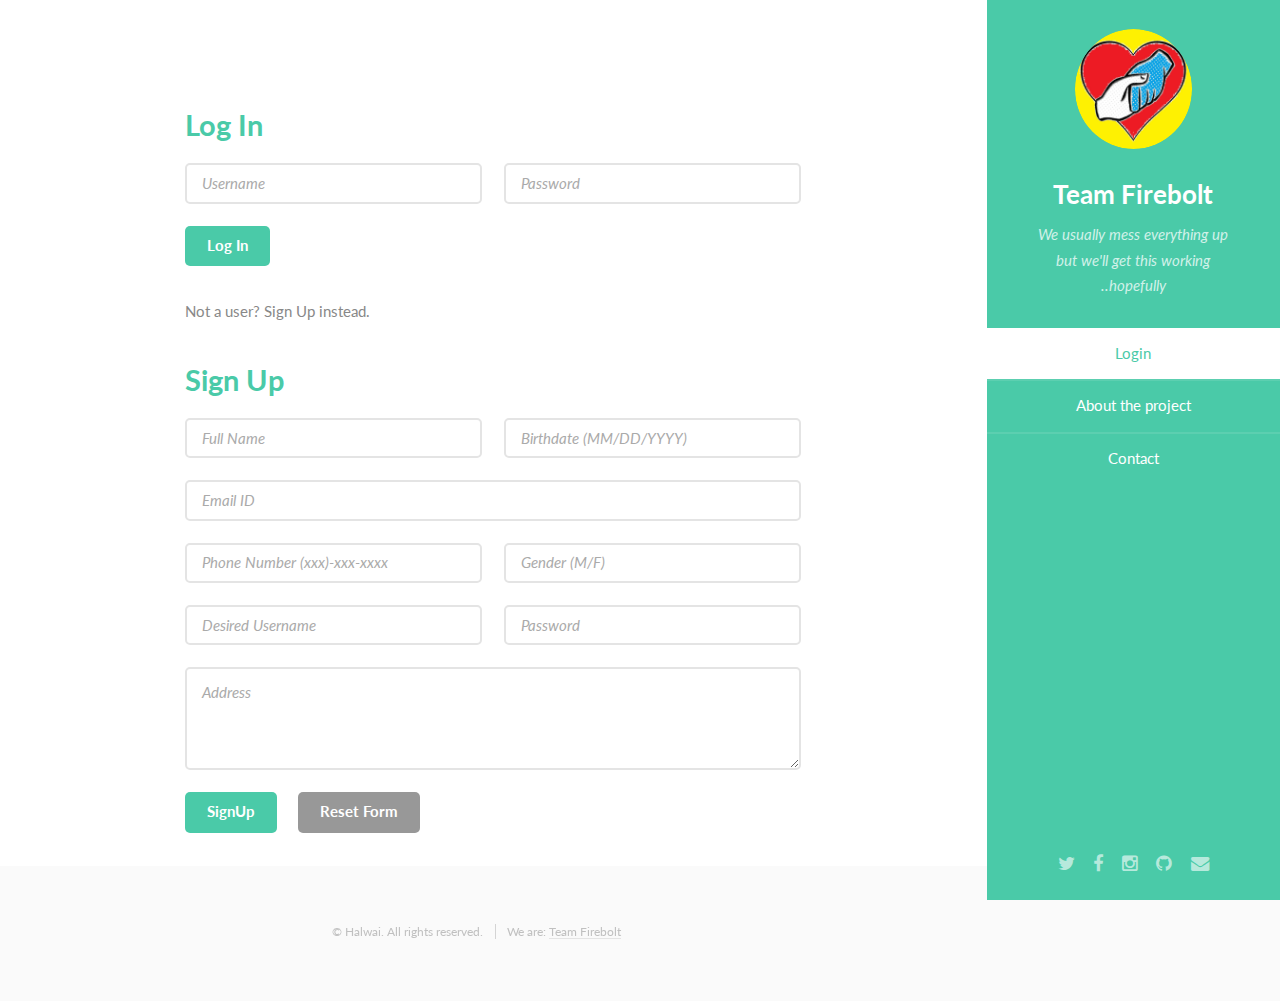
<file: login.html>
<!DOCTYPE HTML>
<!-- Code Author: Aabhas Sharma -->

<html>
	<head>
		<title>Team Firebolt</title>
		<meta http-equiv="content-type" content="text/html; charset=utf-8" />
		<meta name="description" content="" />
		<meta name="keywords" content="" />
		<!--[if lte IE 8]><script src="css/ie/html5shiv.js"></script><![endif]-->
		<script src="js/jquery.min.js"></script>
		<script src="js/jquery.scrollzer.min.js"></script>
		<script src="js/jquery.scrolly.min.js"></script>
		<script src="js/skel.min.js"></script>
		<script src="js/skel-layers.min.js"></script>
		<script src="js/init.js"></script>
		<script src="main.js"></script>
		<link rel="shortcut icon" href="favicon_5.ico" type="image/x-icon">
		<noscript>
			<link rel="stylesheet" href="css/skel.css" />
			<link rel="stylesheet" href="css/style.css" />
			<link rel="stylesheet" href="css/style-xlarge.css" />
		</noscript>
		
	</head>
	<body>
		<div id="wrapper">

			<!-- Header -->
				<section id="header" class="skel-layers-fixed">
					<header>
						<span class="image avatar"><img src="images/avatar6.jpg" alt="" /></span>
						<h1 id="logo"><a href="index.html">Team Firebolt</a></h1>
						<p>We usually mess everything up<br />
						but we'll get this working<br />
						..hopefully
					</p>
					</header>

					<!-- Navigation Menu -->
					<nav id="nav">
						<ul>
							<!--<li><a href="#"><font color = "FF8000">Login </font></a></li>-->
							<li><a href="login.html" class="active">Login</a></li>
							<li><a href="index.html">About the project</a></li>
							<!--<li><a href="#three">Our plans</a></li>-->
							<li><a href="index.html">Contact</a></li>
						</ul>
					</nav>
					<!-- Footer Menu -->
					<footer>
						<ul class="icons">
							<li><a href="www.twitter.com" class="icon fa-twitter"><span class="label">Twitter</span></a></li>
							<li><a href="www.facebook.com" class="icon fa-facebook"><span class="label">Facebook</span></a></li>
							<li><a href="www.instagram.com" class="icon fa-instagram"><span class="label">Instagram</span></a></li>
							<li><a href="http://www.reddit.com/r/funny/" class="icon fa-github"><span class="label">Github</span></a></li>
							<li><a href="mailto:asharm36@illinois.edu" class="icon fa-envelope"><span class="label">Email</span></a></li>
						</ul>
					</footer>
				</section>

						
				<!-- LogIn Form -->
				<section id="four">
					<div class="container">
						<br><br><br><br>
						<h2><font color= "#4acaa8">Log In</font></h2>
						<form name="login_form" id="login_form" action="javascript:send_login()">
							<div class="row uniform collapse-at-2">
								<div class="6u"><input type="text" name="login_username" id="login_username" placeholder="Username" /></div>
								<div class="6u"><input type="password" name="login_password" id="login_password" placeholder="Password" /></div>
							</div>
							<div class="row uniform">
								<div class="12u">
									<ul class="actions">
										<!--<li><button value ="login" class="special"><a href = "" onclick="send_login();">Login!</a></button>-->
										<li>
											<input type="submit" name="login_button" id="login_button" class="special" value="Log In"/>
										</li>
									</ul>
								</div>
							</div>
						</form>
					</div>
				</section>

				<!-- Sign-Up Form-->
				<section id="four">
					<div class="container">
						<p> Not a user? Sign Up instead.</p>
						<h2><font color= "#4acaa8">Sign Up</font></h2>
						<form name = "signup" id="form" method="post" action = "signup_form.php">
							<div class="row uniform collapse-at-2">
								<div class="6u"><input type="text" name="signup_name" id="signup_name" placeholder="Full Name" /></div>
								<div class="6u"><input type="text" name="signup_birthdate" id="signup_birthdate" placeholder="Birthdate (MM/DD/YYYY)" /></div>
							</div>
							<div class="row uniform">
								<div class="12u"><input type="email" name="signup_email" id="signup_email" placeholder="Email ID" /></div>
							</div>
							<div class="row uniform collapse-at-2">
								<div class="6u"><input type="text" name="signup_phone" id="signup_phone" placeholder="Phone Number (xxx)-xxx-xxxx" /></div>
								<div class="6u"><input type="text" name="signup_gender" id="signup_gender" placeholder="Gender (M/F)" /></div>
							</div>
							<div class="row uniform collapse-at-2">
								<div class="6u"><input type="text" name="signup_username" id="signup_username" placeholder="Desired Username" /></div>
								<div class="6u"><input type="password" name="signup_password" id="signup_password" placeholder="Password" /></div>
							</div>
							<div class="row uniform">
								<div class="12u"><textarea name="signup_address" id="signup_address" placeholder="Address" rows="3"></textarea></div>
							</div>
							<div class="row uniform">
								<div class="12u">
									<ul class="actions">
										<li><input type="submit" name="signup_button" id="signup_button" class="special" value="SignUp" /></li>
										<li><input type="reset" value="Reset Form" /></li>
									</ul>
								</div>
							</div>
						</form>
					</div>
				</section>
					
				</div>

			<!-- Footer -->
				<section id="footer">
					<div class="container">
						<ul class="copyright">
							<li>&copy; Halwai. All rights reserved.</li><li>We are: <a href="https://wiki.cites.illinois.edu/wiki/display/cs411sp15/Team+Firebolt">Team Firebolt</a></li>
						</ul>
					</div>
				</section>
		</div>

		<!-- When redirected from other php pages, behave accordingly -->
		<script>
			//redirected from signup_form.php when username already exists
			if ( getUrlParameter("exists") == 13 )
				alert("Sorry, that username already exists.");
			//redirected from signup_form.php when username is available
			else if(getUrlParameter("exists") == 7)
				alert("User created successfully, login to continue!");
		</script>
	</body>
</html>
</file>
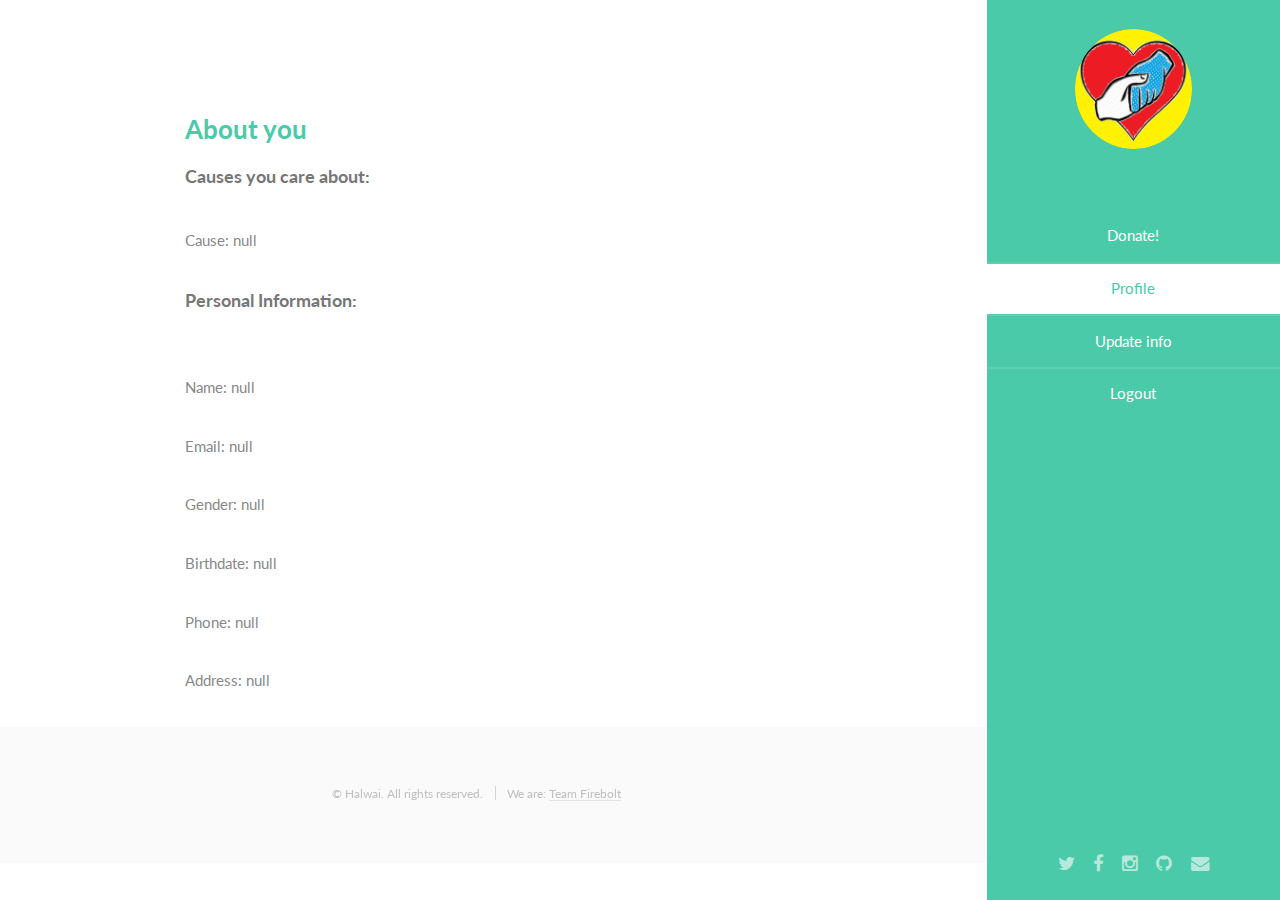
<file: profile.html>
<!DOCTYPE HTML>
<!-- Code Author: Aabhas Sharma -->

<html>
	<head>
		<title>Team Firebolt</title>
		<meta http-equiv="content-type" content="text/html; charset=utf-8" />
		<meta name="description" content="" />
		<meta name="keywords" content="" />
		<!--[if lte IE 8]><script src="css/ie/html5shiv.js"></script><![endif]-->
		<script src="js/jquery.min.js"></script>
		<script src="js/jquery.scrollzer.min.js"></script>
		<script src="js/jquery.scrolly.min.js"></script>
		<script src="js/skel.min.js"></script>
		<script src="js/skel-layers.min.js"></script>
		<script src="js/init.js"></script>
		<script src="main.js"></script>
		<link rel="shortcut icon" href="favicon_5.ico" type="image/x-icon">
		<noscript>
			<link rel="stylesheet" href="css/skel.css" />
			<link rel="stylesheet" href="css/style.css" />
			<link rel="stylesheet" href="css/style-xlarge.css" />
		</noscript>
		<script>
			if (getUrlParameter("update") == 1 )
			{
				var up_name = localStorage.getItem("Altruist-CurrUser-username");
				//alert("Sorry, that username already exists.");
				send_update(up_name);
			}
			else if(getUrlParameter("update") == 0)
				alert("User created successfully, login to continue!");
		</script>
		<script>
							window.onload = function()
							{
								var a = document.getElementById("logoff");
								a.onclick = function()
								{
									alert("Logging out");
									localstorage.clear();
								}
								return false;
							}
		</script>
		<!--[if lte IE 8]><link rel="stylesheet" href="css/ie/v8.css" /><![endif]-->
		
	</head>
	<body>
		<div id="wrapper">

			<!-- Header -->
				<section id="header" class="skel-layers-fixed">
					<header>
						<span class="image avatar"><img src="images/avatar6.jpg" alt="" /></span>
						<h1 id="logo"><a href="#"></a></h1>
						<script>
							var logo = localStorage.getItem("Altruist-CurrUser-name");
							$('#logo').html(logo);
						</script>
					</header>
					<!-- Navigation Menu -->
					<nav id="nav">
						<ul>
							<!--<li><a href="#"><font color = "FF8000">Login </font></a></li>-->
							<li><a href="donate.html">Donate!</a></li>
							<li><a href="#" class="active">Profile</a></li>
							<li><a href="settings.html">Update info</a></li>
							<li><a id="logoff" href="index.html">Logout</a></li>	
						</ul>
					</nav>
					<!-- Footer Menu -->
					<footer>
						<ul class="icons">
							<li><a href="www.twitter.com" class="icon fa-twitter"><span class="label">Twitter</span></a></li>
							<li><a href="www.facebook.com" class="icon fa-facebook"><span class="label">Facebook</span></a></li>
							<li><a href="www.instagram.com" class="icon fa-instagram"><span class="label">Instagram</span></a></li>
							<li><a href="www.reddit.com/r/funny/" class="icon fa-github"><span class="label">Github</span></a></li>
							<li><a href="mailto:asharm36@illinois.edu" class="icon fa-envelope"><span class="label">Email</span></a></li>
						</ul>
					</footer>
				</section>
			
				<!-- Populating page with user's info -->
				<section id="four">
					<div class="container">
						<p><br><br><br></p>
						<form method="post" action="contact_form.php" id="form">
							<h3><font color="#4acaa8"> About you </font></h3>
							<!--<p><br><br><br><br></p>-->
							<h4> Causes you care about:<br><br></h4>
							<p id = "curr_cause1">	Cause 1: <br><br>			</p>
							<p></p>
							<h4> Personal Information:<br><br></h4>
							<p></p>
							<p id = "curr_name">	Name: <br><br>			</p>
							<p id = "curr_email">	Email ID: <br><br>		</p>
							<p id = "curr_gender">	Gender: <br><br>		</p>
							<p id = "curr_bday">	Birthdate <br><br>		</p>
							<p id = "curr_phone">	Phone: <br><br>			</p>
							<p id = "curr_addr">	Address: <br><br>		</p>
							
							<script>
								var curr_cause1 = localStorage.getItem("Altruist-CurrUser-cause1");
								$('#curr_cause1').html("Cause:    " + curr_cause1);

								var curr_name = localStorage.getItem("Altruist-CurrUser-name");
								$('#curr_name').html("Name:    " + curr_name);

								var curr_email = localStorage.getItem("Altruist-CurrUser-email");
								$('#curr_email').html("Email:    " + curr_email);

								var curr_gender = localStorage.getItem("Altruist-CurrUser-gender");
								$('#curr_gender').html("Gender:    " + curr_gender);

								var curr_bday = localStorage.getItem("Altruist-CurrUser-birthdate");
								$('#curr_bday').html("Birthdate:    " + curr_bday);

								var curr_phone = localStorage.getItem("Altruist-CurrUser-phone");
								$('#curr_phone').html("Phone:    " + curr_phone);

								var curr_addr = localStorage.getItem("Altruist-CurrUser-address");
								$('#curr_addr').html("Address:    " + curr_addr);
								
							</script>
						</form>
					</div>
				</section>
			
		</div>

			<!-- Footer -->
			<section id="footer">
				<div class="container">
					<ul class="copyright">
						<li>&copy; Halwai. All rights reserved.</li><li>We are: <a href="https://wiki.cites.illinois.edu/wiki/display/cs411sp15/Team+Firebolt">Team Firebolt</a></li>
					</ul>
				</div>
			</section>	
			
		</div>
	</body>
</html>
</file>
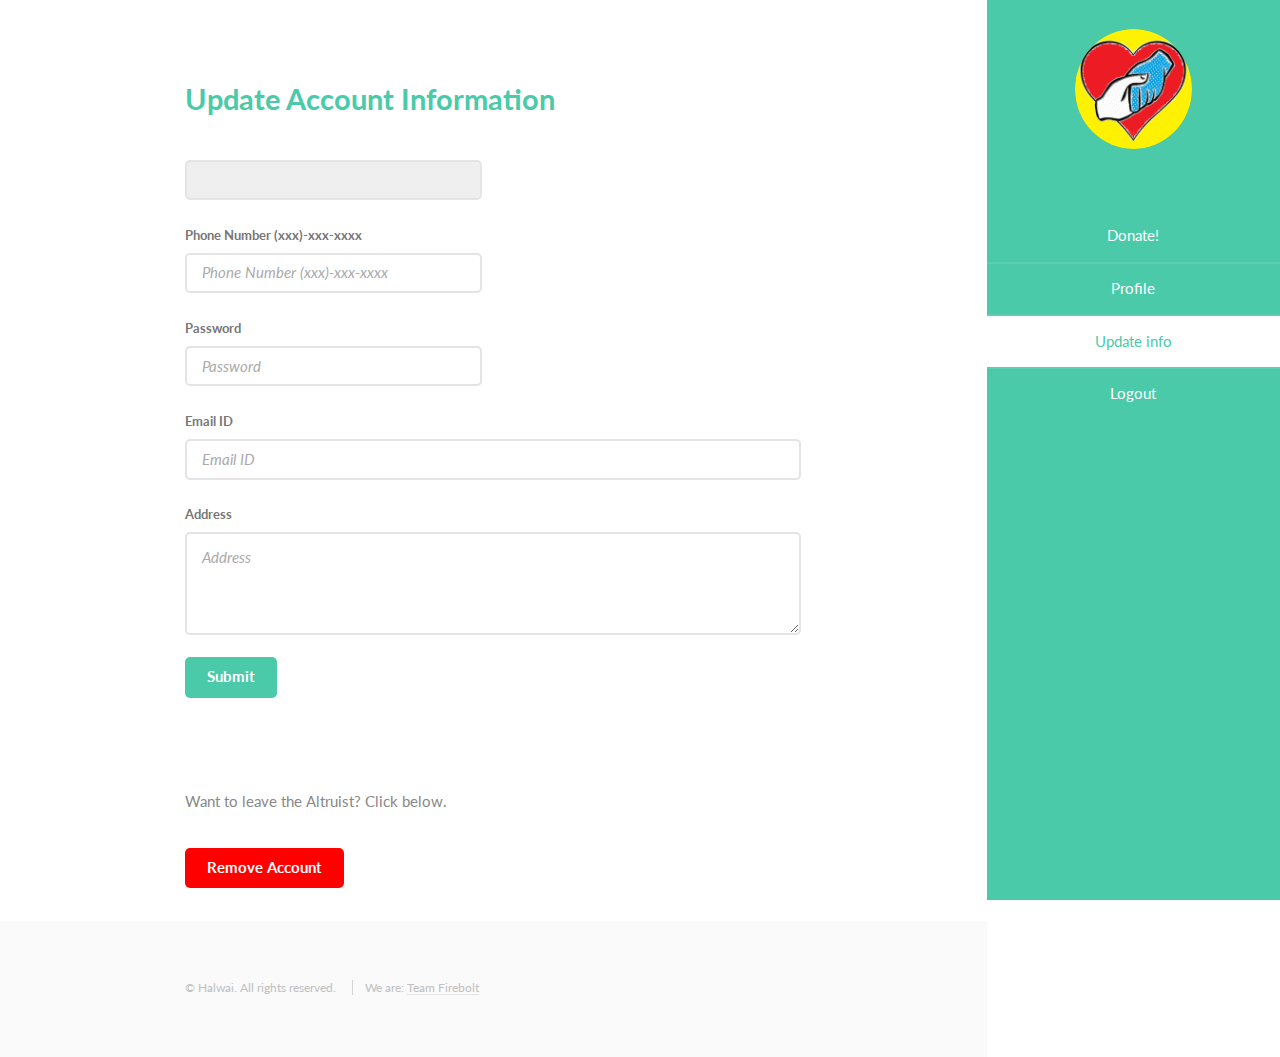
<file: settings.html>
<!DOCTYPE HTML>
<!-- Code Author: Aabhas Sharma -->

<html>
<head>
	<meta content="text/html; charset=utf-8" http-equiv="Content-Type" />
	<title>TheAltruist</title>
	<meta content="" name="description" />
	<meta content="" name="keywords" /><!--[if lte IE 8]><script src="css/ie/html5shiv.js"></script><![endif]--><script src="js/jquery.min.js"></script><script src="js/jquery.scrollzer.min.js"></script><script src="js/jquery.scrolly.min.js"></script><script src="js/skel.min.js"></script><script src="js/skel-layers.min.js"></script><script src="js/init.js"></script>
	<link href="favicon_5.ico" rel="shortcut icon" type="image/x-icon" />
		<noscript>
			<link rel="stylesheet" href="css/skel.css" />
			<link rel="stylesheet" href="css/style.css" />
			<link rel="stylesheet" href="css/style-xlarge.css" />
		</noscript><!--[if lte IE 8]><link rel="stylesheet" href="css/ie/v8.css" /><![endif]-->
		<script src="main.js"></script>
		<script>
							window.onload = function()
							{
								var a = document.getElementById("logoff");
								a.onclick = function()
								{
									alert("Logging out");
									localstorage.clear();
								}
								return false;
							}
		</script>
</head>

	<body>
	<div id="wrapper"><!-- Header -->
		<section class="skel-layers-fixed" id="header">
			<header><span class="image avatar"><img alt="" src="images/avatar6.jpg" /></span>
			<h1 id="logo"></h1>
			<script>
				var logo = localStorage.getItem("Altruist-CurrUser-name");
				$('#logo').html(logo);
			</script>
			</header>
			<!-- Navigation Menu -->
			<nav id="nav">
			<ul>
				<li><a href="donate.html">Donate!</a></li>
				<li><a href="profile.html">Profile</a></li>
				<li><a class="active" href="#" class="active">Update info</a></li>
				<li><a id="logoff" href="index.html">Logout</a></li>
			</ul>
			</nav>
		</section>


		<section id="four">
			<div class="container"><br />
			<br />
			<br />

			<h2><font color="#4acaa8">Update Account Information</font></h2>

			<form name="settings" id="settings" method="post" action="updatedb.php">
				<div class="row uniform">
				<div class="6u"><input id="name" name="name" plac	eholder="You can't see me" type="hidden" /></div>
				</div>

				<div class="row uniform">
				<div class="6u"><select id="cause" name="cause">
					<option disabled="disabled" selected="selected">Causes you care about</option>
					<option value="Health">Health</option>
					<option value="Education">Education</option>
					<option value="Disabilities">Disabilities</option>
					<option value="Environment">Environment</option>
					 </select>
				</div>
				</div>
				
				<br><h5>Phone Number (xxx)-xxx-xxxx</h5>
				<div class="row uniform collapse-at-2">
				<div class="6u"><input id="phone" name="phone" placeholder="Phone Number (xxx)-xxx-xxxx" type="text" /></div>
				</div>

				<br><h5>Password</h5>
				<div class="row uniform collapse-at-2">
				<div class="6u"><input id="password" name="password" placeholder="Password" type="text" /></div>
				</div>

				<br><h5>Email ID</h5>
				<div class="row uniform">
				<div class="12u"><input id="email" name="email" placeholder="Email ID" type="email" /></div>
				</div>

				<br><h5>Address</h5>
				<div class="row uniform">
				<div class="12u"><textarea id="address" name="address" placeholder="Address" rows="3"></textarea></div>
				</div>

				<div class="row uniform">
				<div class="12u">
				<ul class="actions">
					<li><input class="special" type="submit" value="Submit" /></li>
				</ul>
					
					<script>
						//pre-filling text fields
						var curr_cause1 = localStorage.getItem("Altruist-CurrUser-cause1");
						$('#cause').val(curr_cause1);

						var curr_username = localStorage.getItem("Altruist-CurrUser-username");
						$('#name').val(curr_username);

						var curr_phone = localStorage.getItem("Altruist-CurrUser-phone");
						$('#phone').val(curr_phone);
						
						var curr_email = localStorage.getItem("Altruist-CurrUser-email");
						$('#email').val(curr_email);
						
						var curr_password = localStorage.getItem("Altruist-CurrUser-password");
						$('#password').val(curr_password);
						
						var curr_address = localStorage.getItem("Altruist-CurrUser-address");
						$('#address').val(curr_address);
						
					</script>
				</div>
				</div>
			</form>
			</div>
		</section>

	<section id="two">
		<div class="container">
			<form name="remove" id="remove" method="post" action="delete.php">
			<div class="6u">
					<ul class="actions">
						<li><p><br> Want to leave the Altruist? Click below.</p></li>
						<li><input class="special" style="background-color:red" type="submit" value="Remove Account" /></li>
						<div class="row uniform">
							<div class="6u"><input id="rem_name" name="rem_name" placeholder="You can't see me" type="hidden" /></div>
						</div>
					<script>
						var rem_username = localStorage.getItem("Altruist-CurrUser-username");
						$('#rem_name').val(rem_username);
					</script>
					</ul>
			</div>
		</form>
		</div>
	</section>

	<!-- Footer -->
	<section id="footer">
	<div class="container">
	<ul class="copyright">
		<li>&copy; Halwai. All rights reserved.</li>
		<li>We are: <a href="https://wiki.cites.illinois.edu/wiki/display/cs411sp15/Team+Firebolt">Team Firebolt</a></li>
	</ul>
	</div>
	</section>
	</body>
</html>
</file>
<file: css/style-xlarge.css>
/*
	Read Only by HTML5 UP
	html5up.net | @n33co
	Free for personal and commercial use under the CCA 3.0 license (html5up.net/license)
*/

/* Basic */

	body, input, select, textarea {
		font-size: 13pt;
	}

/* Header */

	#header {
		width: 21em;
	}

		#header > header {
			padding: 2em;
		}

		#header > footer {
			padding: 1.5em;
		}

/* Wrapper */

	#wrapper {
		padding-right: 21em;
	}

/* Main */

	#main > section > .container {
		padding: 4em 0 2em 0;
	}
</file>
<file: css/ie/v8.css>
/*
	Read Only by HTML5 UP
	html5up.net | @n33co
	Free for personal and commercial use under the CCA 3.0 license (html5up.net/license)
*/

/* Basic */

	code,
	input[type="text"],
	input[type="password"],
	input[type="email"],
	select,
	textarea,
	.box,
	.image,
	.image img,
	input[type="submit"],
	input[type="reset"],
	input[type="button"],
	.button {
		position: relative;
		-ms-behavior: url("css/ie/PIE.htc");
	}

/* Form */

	input[type="text"],
	input[type="password"],
	input[type="email"],
	select {
		line-height: 2.75em;
	}

	input[type="checkbox"],
	input[type="radio"] {
		-moz-appearance: normal;
		-webkit-appearance: normal;
		-o-appearance: normal;
		-ms-appearance: normal;
		appearance: normal;
	}

		input[type="checkbox"] + label,
		input[type="radio"] + label {
			padding: 0 0 0 1.5em;
		}

			input[type="checkbox"] + label:before,
			input[type="radio"] + label:before {
				display: none;
			}

/* Button */

	input[type="submit"].alt,
	input[type="reset"].alt,
	input[type="button"].alt,
	.button.alt {
		border: solid 2px #e4e4e4;
	}
</file>
<file: css/skel.css>
/* Resets (http://meyerweb.com/eric/tools/css/reset/ | v2.0 | 20110126 | License: none (public domain)) */

	html,body,div,span,applet,object,iframe,h1,h2,h3,h4,h5,h6,p,blockquote,pre,a,abbr,acronym,address,big,cite,code,del,dfn,em,img,ins,kbd,q,s,samp,small,strike,strong,sub,sup,tt,var,b,u,i,center,dl,dt,dd,ol,ul,li,fieldset,form,label,legend,table,caption,tbody,tfoot,thead,tr,th,td,article,aside,canvas,details,embed,figure,figcaption,footer,header,hgroup,menu,nav,output,ruby,section,summary,time,mark,audio,video{margin:0;padding:0;border:0;font-size:100%;font:inherit;vertical-align:baseline;}article,aside,details,figcaption,figure,footer,header,hgroup,menu,nav,section{display:block;}body{line-height:1;}ol,ul{list-style:none;}blockquote,q{quotes:none;}blockquote:before,blockquote:after,q:before,q:after{content:'';content:none;}table{border-collapse:collapse;border-spacing:0;}body{-webkit-text-size-adjust:none}

/* Box Model */

	*, *:before, *:after {
		-moz-box-sizing: border-box;
		-webkit-box-sizing: border-box;
		box-sizing: border-box;
	}

/* Container */

	body {
		/* min-width: (containers) */
		min-width: 45em;
	}

	.container {
		margin-left: auto;
		margin-right: auto;
		
		/* width: (containers) */
		width: 45em;
	}

	/* Modifiers */
	
		.container.small {
			/* width: (containers) * 0.75; */
			width: 45em;
		}

		.container.large {
			width: 100%;

			/* max-width: (containers) * 1.25; */
			max-width: 56.25em;

			/* min-width: (containers); */
			min-width: 45em;
		}

/* Grid */

	.\31 2u { width: 100% }
	.\31 1u { width: 91.6666666667% }
	.\31 0u { width: 83.3333333333% }
	.\39 u { width: 75% }
	.\38 u { width: 66.6666666667% }
	.\37 u { width: 58.3333333333% }
	.\36 u { width: 50% }
	.\35 u { width: 41.6666666667% }
	.\34 u { width: 33.3333333333% }
	.\33 u { width: 25% }
	.\32 u { width: 16.6666666667% }
	.\31 u { width: 8.3333333333% }
	.\-11u { margin-left: 91.6666666667% }
	.\-10u { margin-left: 83.3333333333% }
	.\-9u { margin-left: 75% }
	.\-8u { margin-left: 66.6666666667% }
	.\-7u { margin-left: 58.3333333333% }
	.\-6u { margin-left: 50% }
	.\-5u { margin-left: 41.6666666667% }
	.\-4u { margin-left: 33.3333333333% }
	.\-3u { margin-left: 25% }
	.\-2u { margin-left: 16.6666666667% }
	.\-1u { margin-left: 8.3333333333% }

	/* Rows */

		.row > * {
			float: left;
		}

		.row:after {
			content: '';
			display: block;
			clear: both;
			height: 0;
		}

		.row:first-child > * {
			padding-top: 0 !important;
		}

		.row.uniform > * > :first-child {
			margin-top: 0;
		}

		.row.uniform > * > :last-child {
			margin-bottom: 0;
		}

		/* Normal */

			.row > * {
				/* padding-left: (gutters.vertical) */
				padding-left: 2em;
			}

			.row + .row > * {
				/* padding: (gutters.horizontal) 0 0 (gutters.vertical) */
				padding: 0 0 0 2em;
			}

			.row {
				/* margin-left: -(gutters.vertical) */
				margin-left: -2em;
			}

			.row + .row.uniform > * {
				/* padding: (gutters.vertical) 0 0 (gutters.vertical) */
				padding: 2em 0 0 2em;
			}

		/* Flush */

			.row.flush > * {
				padding-left: 0;
			}

			.row + .row.flush > * {
				padding: 0;
			}

			.row.flush {
				margin-left: 0;
			}

			.row + .row.uniform.flush > * {
				padding: 0;
			}

		/* Quarter */

			.row.quarter > * {
				/* padding-left: (gutters.vertical * 0.25) */
				padding-left: 0.5em;
			}

			.row + .row.quarter > * {
				/* padding: (gutters.horizontal * 0.25) 0 0 (gutters.vertical * 0.25) */
				padding: 0 0 0 0.5em;
			}

			.row.quarter {
				/* margin-left: -(gutters.vertical * 0.25) */
				margin-left: -0.5em;
			}

			.row + .row.uniform.quarter > * {
				/* padding: (gutters.vertical * 0.25) 0 0 (gutters.vertical * 0.25) */
				padding: 0.5em 0 0 0.5em;
			}

		/* Half */

			.row.half > * {
				/* padding-left: (gutters.vertical * 0.5) */
				padding-left: 1em;
			}

			.row + .row.half > * {
				/* padding: (gutters.horizontal * 0.5) 0 0 (gutters.vertical * 0.5) */
				padding: 0 0 0 1em;
			}

			.row.half {
				/* margin-left: -(gutters.vertical * 0.5) */
				margin-left: -1em;
			}

			.row + .row.uniform.half > * {
				/* padding: (gutters.vertical * 0.5) 0 0 (gutters.vertical * 0.5) */
				padding: 1em 0 0 1em;
			}

		/* One and (a) Half */

			.row.oneandhalf > * {
				/* padding-left: (gutters.vertical * 1.5) */
				padding-left: 3em;
			}

			.row + .row.oneandhalf > * {
				/* padding: (gutters.horizontal * 1.5) 0 0 (gutters.vertical * 1.5) */
				padding: 0 0 0 3em;
			}

			.row.oneandhalf {
				/* margin-left: -(gutters.vertical * 1.5) */
				margin-left: -3em;
			}

			.row + .row.uniform.oneandhalf > * {
				/* padding: (gutters.vertical * 1.5) 0 0 (gutters.vertical * 1.5) */
				padding: 3em 0 0 3em;
			}

		/* Double */

			.row.double > * {
				/* padding-left: (gutters.vertical * 2) */
				padding-left: 4em;
			}

			.row + .row.double > * {
				/* padding: (gutters.horizontal * 2) 0 0 (gutters.vertical * 2) */
				padding: 0 0 0 4em;
			}

			.row.double {
				/* margin-left: -(gutters.vertical * 2) */
				margin-left: -4em;
			}

			.row + .row.uniform.double > * {
				/* padding: (gutters.vertical * 2) 0 0 (gutters.vertical * 2) */
				padding: 4em 0 0 4em;
			}
</file>
<file: css/style.css>
@charset "UTF-8";
@import url(font-awesome.min.css);
@import url("http://fonts.googleapis.com/css?family=Lato:400,400italic,700,700italic|Source+Code+Pro:400");

/*
	Read Only by HTML5 UP
	html5up.net | @n33co
	Free for personal and commercial use under the CCA 3.0 license (html5up.net/license)
*/

/* Basic */

	body {
		background: #fff;
	}

	body, input, select, textarea {
		color: #888;
		font-family: "Lato", sans-serif;
		font-size: 16pt;
		font-weight: 400;
		line-height: 1.75em;
	}

	a {
		-moz-transition: color 0.2s ease-in-out, border-color 0.2s ease-in-out;
		-webkit-transition: color 0.2s ease-in-out, border-color 0.2s ease-in-out;
		-o-transition: color 0.2s ease-in-out, border-color 0.2s ease-in-out;
		-ms-transition: color 0.2s ease-in-out, border-color 0.2s ease-in-out;
		transition: color 0.2s ease-in-out, border-color 0.2s ease-in-out;
		border-bottom: solid 1px #e4e4e4;
		color: inherit;
		text-decoration: none;
	}

		a:hover {
			border-bottom-color: transparent;
			color: #4acaa8 !important;
		}

	strong, b {
		color: #777;
		font-weight: 700;
	}

	em, i {
		font-style: italic;
	}

	p {
		margin: 0 0 2.25em 0;
	}

	h1, h2, h3, h4, h5, h6 {
		color: #777;
		font-weight: 700;
		line-height: 1em;
		margin: 0 0 0.5625em 0;
	}

		h1 a, h2 a, h3 a, h4 a, h5 a, h6 a {
			border: 0;
			color: inherit;
			text-decoration: none;
		}

	h2 {
		font-size: 2em;
		line-height: 1.5em;
	}

	h3 {
		font-size: 1.75em;
		line-height: 1.5em;
	}

	h4 {
		font-size: 1.25em;
		line-height: 1.5em;
	}

	h5 {
		font-size: 0.9em;
		line-height: 1.5em;
	}

	h6 {
		font-size: 0.7em;
		line-height: 1.5em;
	}

	sub {
		font-size: 0.8em;
		position: relative;
		top: 0.5em;
	}

	sup {
		font-size: 0.8em;
		position: relative;
		top: -0.5em;
	}

	hr {
		border: 0;
		border-bottom: solid 2px #f4f4f4;
		margin: 2.25em 0;
	}

		hr.major {
			margin: 3.375em 0;
		}

	blockquote {
		border-left: solid 8px #e4e4e4;
		font-style: italic;
		margin: 0 0 2.25em 0;
		padding: 0.5em 0 0.5em 2em;
	}

	code {
		background: #555;
		border-radius: 5px;
		color: #fff;
		font-family: "Source Code Pro", monospace;
		font-size: 0.9em;
		margin: 0 0.25em;
		padding: 0.25em 0.65em;
	}

	pre {
		font-family: "Source Code Pro", monospace;
		font-size: 0.9em;
		margin: 0 0 2.25em 0;
	}

		pre code {
			-webkit-overflow-scrolling: touch;
			display: block;
			line-height: 1.5em;
			overflow-x: auto;
			padding: 1em 1.5em;
		}

	.align-left {
		text-align: left;
	}

	.align-center {
		text-align: center;
	}

	.align-right {
		text-align: right;
	}

/* Section/Article */

	section.special, article.special {
		text-align: center;
	}

	header p {
		color: #aaa;
		position: relative;
		margin: 0 0 1.6875em 0;
	}

	header h2 + p {
		font-size: 1.25em;
		margin-top: -0.5em;
		line-height: 1.5em;
	}

	header h3 + p {
		font-size: 1.1em;
		margin-top: -0.35em;
		line-height: 1.5em;
	}

	header h4 + p,
	header h5 + p,
	header h6 + p {
		font-size: 0.9em;
		margin-top: -0.25em;
		line-height: 1.5em;
	}

	header.major h2 {
		color: #4acaa8;
		font-size: 3.5em;
	}

		header.major h2 + p {
			color: #777;
			font-size: 1.75em;
			font-weight: 700;
			margin-top: -0.75em;
		}

/* Form */

	form {
		margin: 0 0 2.25em 0;
	}

	label {
		color: #777;
		display: block;
		font-size: 0.9em;
		font-weight: 700;
		margin: 0 0 1.125em 0;
	}

	input::-moz-focus-inner {
		border: 0;
		padding: 0;
	}

	input[type="text"],
	input[type="password"],
	input[type="email"],
	select,
	textarea {
		-moz-appearance: none;
		-webkit-appearance: none;
		-o-appearance: none;
		-ms-appearance: none;
		appearance: none;
		border-radius: 5px;
		border: none;
		border: solid 2px #e4e4e4;
		color: inherit;
		display: block;
		outline: 0;
		padding: 0 1em;
		text-decoration: none;
		width: 100%;
	}

		input[type="text"]:invalid,
		input[type="password"]:invalid,
		input[type="email"]:invalid,
		select:invalid,
		textarea:invalid {
			box-shadow: none;
		}

		input[type="text"]:focus,
		input[type="password"]:focus,
		input[type="email"]:focus,
		select:focus,
		textarea:focus {
			border-color: #4acaa8;
		}

	.select-wrapper {
		text-decoration: none;
		display: block;
		position: relative;
	}

		.select-wrapper:before {
			content: "";
			-moz-osx-font-smoothing: grayscale;
			-webkit-font-smoothing: antialiased;
			font-family: FontAwesome;
			font-style: normal;
			font-weight: normal;
			text-transform: none !important;
		}

		.select-wrapper:before {
			color: #e4e4e4;
			display: block;
			height: 2.75em;
			line-height: 2.75em;
			pointer-events: none;
			position: absolute;
			right: 0;
			text-align: center;
			top: 0;
			width: 2.75em;
		}

		.select-wrapper select::-ms-expand {
			display: none;
		}

	input[type="text"],
	input[type="password"],
	input[type="email"],
	select {
		height: 2.75em;
	}

	textarea {
		padding: 0.75em 1em;
	}

	input[type="checkbox"],
	input[type="radio"] {
		-moz-appearance: none;
		-webkit-appearance: none;
		-o-appearance: none;
		-ms-appearance: none;
		appearance: none;
		display: block;
		float: left;
		margin-right: -2em;
		opacity: 0;
		width: 1em;
		z-index: -1;
	}

		input[type="checkbox"] + label,
		input[type="radio"] + label {
			text-decoration: none;
			color: #888;
			cursor: pointer;
			display: inline-block;
			font-size: 1em;
			font-weight: 400;
			padding-left: 2.4em;
			padding-right: 0.75em;
			position: relative;
		}

			input[type="checkbox"] + label:before,
			input[type="radio"] + label:before {
				-moz-osx-font-smoothing: grayscale;
				-webkit-font-smoothing: antialiased;
				font-family: FontAwesome;
				font-style: normal;
				font-weight: normal;
				text-transform: none !important;
			}

			input[type="checkbox"] + label:before,
			input[type="radio"] + label:before {
				background: #fafafa;
				border-radius: 5px;
				border: solid 2px #e4e4e4;
				content: '';
				display: inline-block;
				height: 1.65em;
				left: 0;
				line-height: 1.58125em;
				position: absolute;
				text-align: center;
				top: 0;
				width: 1.65em;
			}

		input[type="checkbox"]:checked + label:before,
		input[type="radio"]:checked + label:before {
			background: #989898;
			border-color: #989898;
			color: #ffffff;
			content: '\f00c';
		}

		input[type="checkbox"]:focus + label:before,
		input[type="radio"]:focus + label:before {
			border-color: #4acaa8;
		}

	input[type="checkbox"] + label:before {
		border-radius: 5px;
	}

	input[type="radio"] + label:before {
		border-radius: 100%;
	}

	::-webkit-input-placeholder {
		color: #aaa !important;
		font-style: italic;
		opacity: 1.0;
	}

	:-moz-placeholder {
		color: #aaa !important;
		font-style: italic;
		opacity: 1.0;
	}

	::-moz-placeholder {
		color: #aaa !important;
		font-style: italic;
		opacity: 1.0;
	}

	:-ms-input-placeholder {
		color: #aaa !important;
		font-style: italic;
		opacity: 1.0;
	}

	.formerize-placeholder {
		color: #aaa !important;
		font-style: italic;
		opacity: 1.0;
	}

/* Box */

	.box {
		border-radius: 5px;
		border: solid 2px #e4e4e4;
		margin-bottom: 2.25em;
		padding: 1.5em;
	}

		.box > :last-child,
		.box > :last-child > :last-child,
		.box > :last-child > :last-child > :last-child {
			margin-bottom: 0;
		}

		.box.alt {
			border: 0;
			border-radius: 0;
			padding: 0;
		}

/* Icon */

	.icon {
		text-decoration: none;
		border-bottom: none;
		position: relative;
	}

		.icon:before {
			-moz-osx-font-smoothing: grayscale;
			-webkit-font-smoothing: antialiased;
			font-family: FontAwesome;
			font-style: normal;
			font-weight: normal;
			text-transform: none !important;
		}

		.icon > .label {
			display: none;
		}

/* Image */

	.image {
		border-radius: 5px;
		border: 0;
		display: inline-block;
		position: relative;
	}

		.image img {
			border-radius: 5px;
			display: block;
		}

		.image.left {
			float: left;
			margin: 0 2.5em 2em 0;
			top: 0.25em;
		}

		.image.right {
			float: right;
			margin: 0 0 2em 2.5em;
			top: 0.25em;
		}

		.image.fit {
			display: block;
			margin: 0 0 2.25em 0;
			width: 100%;
		}

			.image.fit img {
				display: block;
				width: 100%;
			}

		.image.avatar {
			border-radius: 100%;
			overflow: hidden;
		}

			.image.avatar img {
				border-radius: 100%;
				display: block;
				width: 100%;
			}

/* List */

	ol {
		list-style: decimal;
		margin: 0 0 2.25em 0;
		padding-left: 1.25em;
	}

		ol li {
			padding-left: 0.25em;
		}

	ul {
		list-style: disc;
		margin: 0 0 2.25em 0;
		padding-left: 1em;
	}

		ul li {
			padding-left: 0.5em;
		}

		ul.alt {
			list-style: none;
			padding-left: 0;
		}

			ul.alt li {
				border-top: solid 2px #f4f4f4;
				padding: 0.5em 0;
			}

				ul.alt li:first-child {
					border-top: 0;
					padding-top: 0;
				}

		ul.feature-icons {
			list-style: none;
			padding-left: 0;
		}

			ul.feature-icons li {
				text-decoration: none;
				display: inline-block;
				margin: 0 0 1.6875em 0;
				padding: 0.35em 0 0 3.5em;
				position: relative;
				width: 48%;
			}

				ul.feature-icons li:before {
					-moz-osx-font-smoothing: grayscale;
					-webkit-font-smoothing: antialiased;
					font-family: FontAwesome;
					font-style: normal;
					font-weight: normal;
					text-transform: none !important;
				}

				ul.feature-icons li:before {
					background: #4acaa8;
					border-radius: 100%;
					color: #ffffff;
					display: block;
					height: 2.5em;
					left: 0;
					line-height: 2.5em;
					position: absolute;
					text-align: center;
					top: 0;
					width: 2.5em;
				}

		ul.icons {
			cursor: default;
			list-style: none;
			padding-left: 0;
		}

			ul.icons li {
				display: inline-block;
				padding: 0 1em 0 0;
			}

				ul.icons li:last-child {
					padding-right: 0 !important;
				}

				ul.icons li .icon:before {
					font-size: 1.25em;
				}

		ul.actions {
			cursor: default;
			list-style: none;
			padding-left: 0;
		}

			ul.actions li {
				display: inline-block;
				padding: 0 1.125em 0 0;
				vertical-align: middle;
			}

				ul.actions li:last-child {
					padding-right: 0;
				}

			ul.actions.small li {
				padding: 0 0.5625em 0 0;
			}

			ul.actions.vertical li {
				display: block;
				padding: 1.125em 0 0 0;
			}

				ul.actions.vertical li:first-child {
					padding-top: 0;
				}

				ul.actions.vertical li > * {
					margin-bottom: 0;
				}

			ul.actions.vertical.small li {
				padding: 0.5625em 0 0 0;
			}

				ul.actions.vertical.small li:first-child {
					padding-top: 0;
				}

			ul.actions.fit {
				display: table;
				margin-left: -1.125em;
				padding: 0;
				table-layout: fixed;
				width: calc(100% + 1.125em);
			}

				ul.actions.fit li {
					display: table-cell;
					padding: 0 0 0 1.125em;
				}

					ul.actions.fit li > * {
						margin-bottom: 0;
					}

				ul.actions.fit.small {
					margin-left: -0.5625em;
					width: calc(100% + 0.5625em);
				}

					ul.actions.fit.small li {
						padding: 0 0 0 0.5625em;
					}

	dl {
		margin: 0 0 2.25em 0;
	}

/* Table */

	.table-wrapper {
		-webkit-overflow-scrolling: touch;
		overflow-x: auto;
	}

	table {
		margin: 0 0 2.25em 0;
		width: 100%;
	}

		table tbody tr {
			border: solid 2px #f4f4f4;
			border-left: 0;
			border-right: 0;
		}

			table tbody tr:nth-child(2n + 1) {
				background-color: #fafafa;
			}

		table td {
			padding: 0.75em 0.75em;
		}

		table th {
			color: #777;
			font-size: 0.9em;
			font-weight: 700;
			padding: 0 0.75em 0.75em 0.75em;
			text-align: left;
		}

		table thead {
			border-bottom: solid 4px #e4e4e4;
		}

		table tfoot {
			border-top: solid 4px #e4e4e4;
		}

		table.alt {
			border-collapse: separate;
		}

			table.alt tbody tr td {
				border: solid 2px #e4e4e4;
				border-left-width: 0;
				border-top-width: 0;
			}

				table.alt tbody tr td:first-child {
					border-left-width: 2px;
				}

			table.alt tbody tr:first-child td {
				border-top-width: 2px;
			}

			table.alt thead {
				border-bottom: 0;
			}

			table.alt tfoot {
				border-top: 0;
			}

/* Button */

	input[type="submit"],
	input[type="reset"],
	input[type="button"],
	button,
	.button {
		-moz-appearance: none;
		-webkit-appearance: none;
		-o-appearance: none;
		-ms-appearance: none;
		appearance: none;
		-moz-transition: background-color 0.2s ease-in-out, color 0.2s ease-in-out;
		-webkit-transition: background-color 0.2s ease-in-out, color 0.2s ease-in-out;
		-o-transition: background-color 0.2s ease-in-out, color 0.2s ease-in-out;
		-ms-transition: background-color 0.2s ease-in-out, color 0.2s ease-in-out;
		transition: background-color 0.2s ease-in-out, color 0.2s ease-in-out;
		background-color: #989898;
		border-radius: 5px;
		border: 0;
		color: #ffffff !important;
		cursor: pointer;
		display: inline-block;
		font-weight: 700;
		height: 2.75em;
		line-height: 2.75em;
		padding: 0 1.5em;
		text-align: center;
		text-decoration: none;
		white-space: nowrap;
	}

		input[type="submit"]:hover,
		input[type="reset"]:hover,
		input[type="button"]:hover,
		.button:hover {
			background-color: #a5a5a5;
			color: #ffffff !important;
		}

		input[type="submit"]:active,
		input[type="reset"]:active,
		input[type="button"]:active,
		.button:active {
			background-color: #8b8b8b;
		}

		input[type="submit"].icon,
		input[type="reset"].icon,
		input[type="button"].icon,
		.button.icon {
			padding-left: 1.35em;
		}

			input[type="submit"].icon:before,
			input[type="reset"].icon:before,
			input[type="button"].icon:before,
			.button.icon:before {
				margin-right: 0.5em;
			}

		input[type="submit"].fit,
		input[type="reset"].fit,
		input[type="button"].fit,
		.button.fit {
			display: block;
			margin: 0 0 1.125em 0;
			width: 100%;
		}

		input[type="submit"].small,
		input[type="reset"].small,
		input[type="button"].small,
		.button.small {
			font-size: 0.8em;
		}

		input[type="submit"].big,
		input[type="reset"].big,
		input[type="button"].big,
		.button.big {
			font-size: 1.35em;
		}

		input[type="submit"].alt,
		input[type="reset"].alt,
		input[type="button"].alt,
		.button.alt {
			background-color: transparent;
			box-shadow: inset 0 0 0 2px #e4e4e4;
			color: #777 !important;
		}

			input[type="submit"].alt:hover,
			input[type="reset"].alt:hover,
			input[type="button"].alt:hover,
			.button.alt:hover {
				background-color: #f4f4f4;
				color: #777 !important;
			}

			input[type="submit"].alt:active,
			input[type="reset"].alt:active,
			input[type="button"].alt:active,
			.button.alt:active {
				background-color: #eaeaea;
			}

			input[type="submit"].alt.icon:before,
			input[type="reset"].alt.icon:before,
			input[type="button"].alt.icon:before,
			.button.alt.icon:before {
				color: #aaa;
			}

		input[type="submit"].special,
		input[type="reset"].special,
		input[type="button"].special,
		button.special,
		.button.special {
			background-color: #4acaa8;
			color: #ffffff !important;
		}

			input[type="submit"].special:hover,
			input[type="reset"].special:hover,
			input[type="button"].special:hover,
			.button.special:hover {
				background-color: #5ed0b1;
			}

			input[type="submit"].special:active,
			input[type="reset"].special:active,
			input[type="button"].special:active,
			.button.special:active {
				background-color: #39c29d;
			}

		input[type="submit"].disabled, input[type="submit"]:disabled,
		input[type="reset"].disabled,
		input[type="reset"]:disabled,
		input[type="button"].disabled,
		input[type="button"]:disabled,
		.button.disabled,
		.button:disabled {
			background-color: #888 !important;
			box-shadow: inset 0 -0.15em 0 0 rgba(0, 0, 0, 0.15);
			color: #fff !important;
			cursor: default;
			opacity: 0.25;
		}

/* Features */

	.features article {
		border-top: solid 3px #f4f4f4;
		margin-bottom: 2.25em;
		padding-top: 2.25em;
	}

		.features article:first-child {
			border-top: 0;
			padding-top: 0;
		}

		.features article .image {
			display: inline-block;
			padding-right: 2.5em;
			vertical-align: middle;
			width: 48%;
		}

			.features article .image img {
				display: block;
				width: 100%;
			}

		.features article .inner {
			display: inline-block;
			vertical-align: middle;
			width: 50%;
		}

			.features article .inner > :last-child {
				margin-bottom: 0;
			}

/* Header */

	#header {
		background: #4acaa8;
		color: #d1f1e9;
		height: 100%;
		position: fixed;
		text-align: center;
		top: 0;
		width: 23em;
		right: 0;
	}

		#header h1, #header h2, #header h3, #header h4, #header h5, #header h6 {
			color: #ffffff;
		}

			#header h1 a, #header h2 a, #header h3 a, #header h4 a, #header h5 a, #header h6 a {
				color: #ffffff;
			}

		#header header p {
			color: #b6e9dc;
		}

		#header a {
			color: #d1f1e9;
		}

			#header a:hover {
				color: #ffffff !important;
			}

		#header > header {
			padding: 3em;
		}

			#header > header .avatar {
				display: block;
				margin: 0 auto 2.25em auto;
				width: 8em;
			}

			#header > header h1 {
				font-size: 1.75em;
				margin: 0;
			}

			#header > header p {
				color: #d1f1e9;
				font-style: italic;
				margin: 1em 0 0 0;
			}

		#header > footer {
			bottom: 0;
			left: 0;
			padding: 2em;
			position: absolute;
			width: 100%;
		}

			#header > footer .icons {
				margin: 0;
			}

				#header > footer .icons li a {
					color: #b6e9dc;
				}

		#header > nav ul {
			list-style: none;
			margin: 0;
			padding: 0;
		}

			#header > nav ul li {
				border-top: solid 2px #5ccfb0;
				display: block;
				padding: 0;
			}

				#header > nav ul li a {
					-moz-transition: none;
					-webkit-transition: none;
					-o-transition: none;
					-ms-transition: none;
					transition: none;
					border: 0;
					color: #ffffff !important;
					display: block;
					padding: 0.85em 0;
					text-decoration: none;
				}

					#header > nav ul li a.active {
						background: #fff;
						color: #4acaa8 !important;
					}

				#header > nav ul li:first-child {
					border-top: 0;
				}

/* Wrapper */

	#wrapper {
		background: #fff;
		padding-right: 23em;
	}

/* Main */

	#main > section {
		border-top: solid 6px #f4f4f4;
	}

		#main > section > .container {
			padding: 6em 0 4em 0;
		}

		#main > section:first-child {
			border-top: 0;
		}

/* One */

	#one:before {
		background-image: url("../images/banner.jpg");
		background-position: top right;
		background-repeat: no-repeat;
		background-size: cover;
		content: '';
		display: block;
		height: 15em;
		width: 100%;
	}

/* Footer */

	#footer {
		background: #fafafa;
		border-top: 0;
		color: #c0c0c0;
		overflow: hidden;
		padding: 4em 0 2em 0;
	}

		#footer .copyright {
			line-height: 1em;
			list-style: none;
			padding: 0;
		}

			#footer .copyright li {
				border-left: solid 1px #d4d4d4;
				display: inline-block;
				font-size: 0.8em;
				margin-left: 1em;
				padding-left: 1em;
			}

				#footer .copyright li:first-child {
					border-left: 0;
					margin-left: 0;
					padding-left: 0;
				}

				#footer .copyright li a {
					color: inherit;
				}
				
#button_table {
	border: solid 2px #f4f4f4;
	border-left: 0;
	border-right: 0;
	background:#009999;
}
</file>
